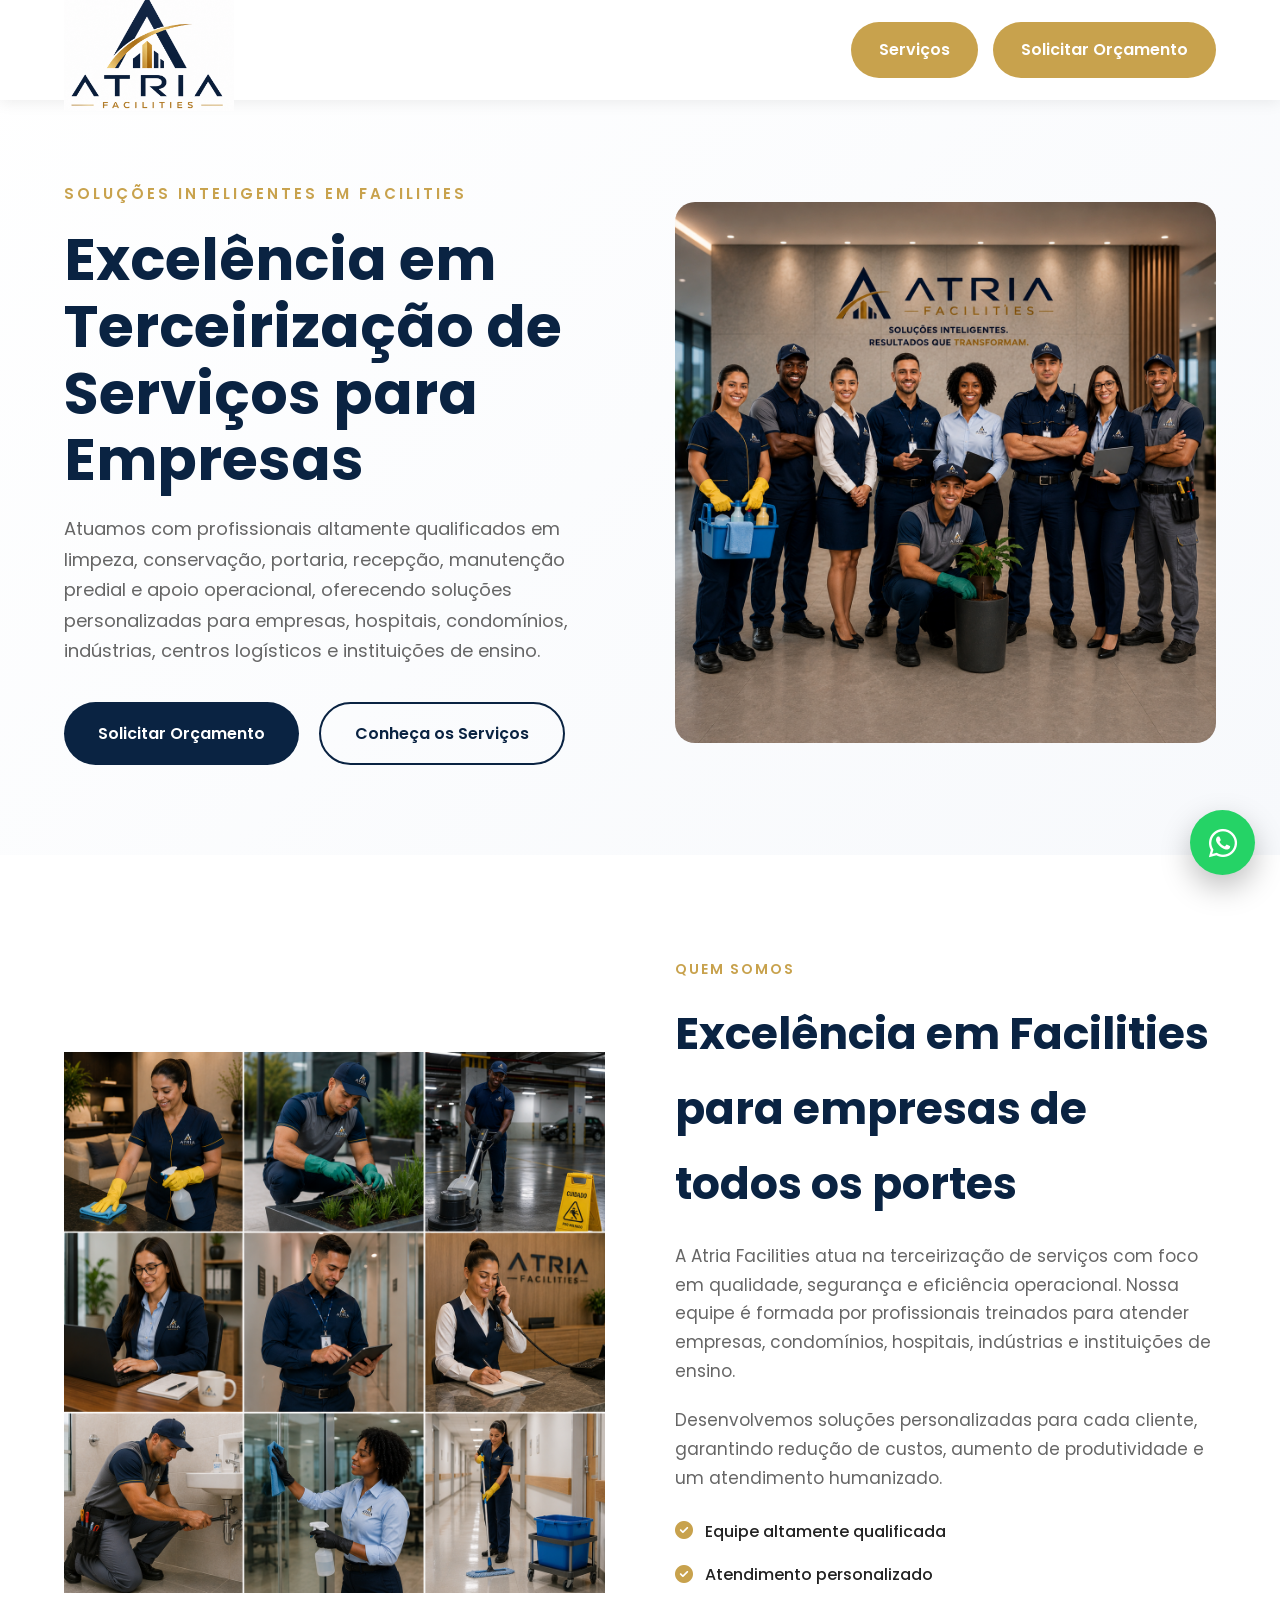
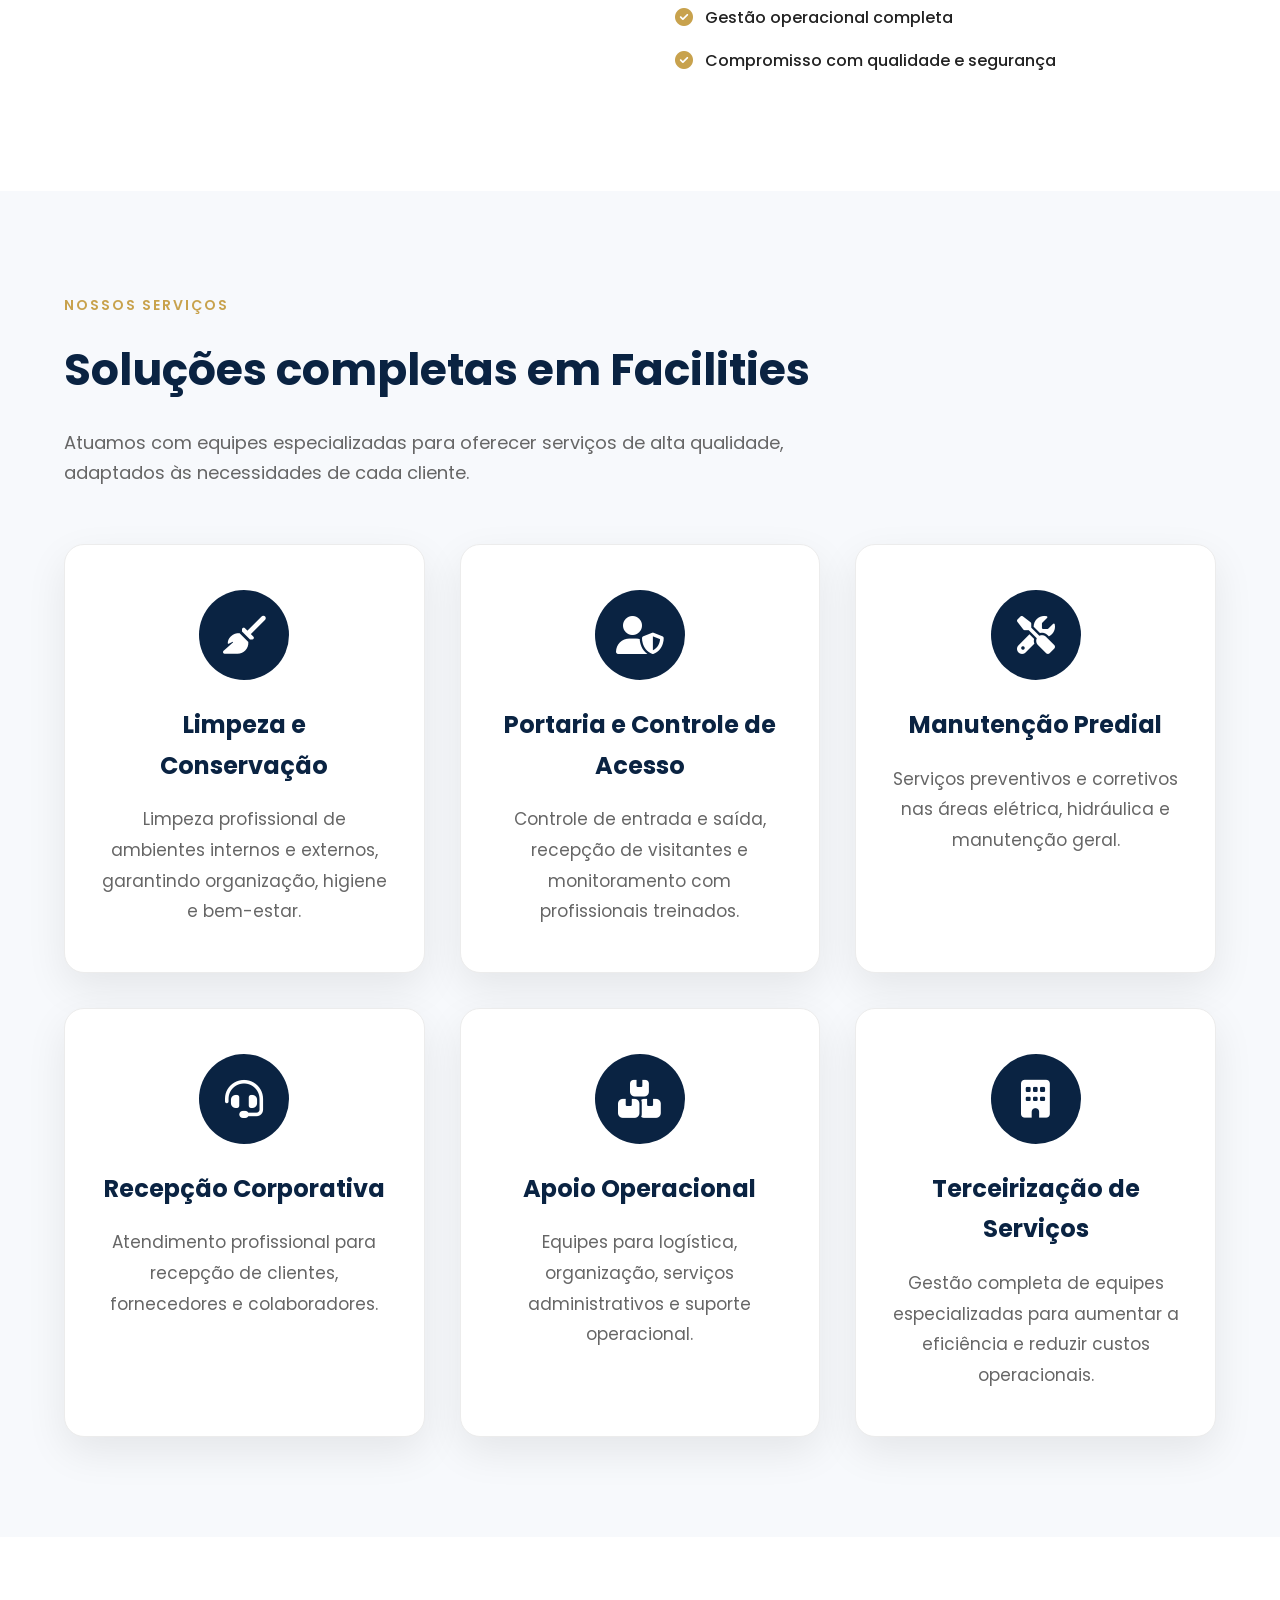
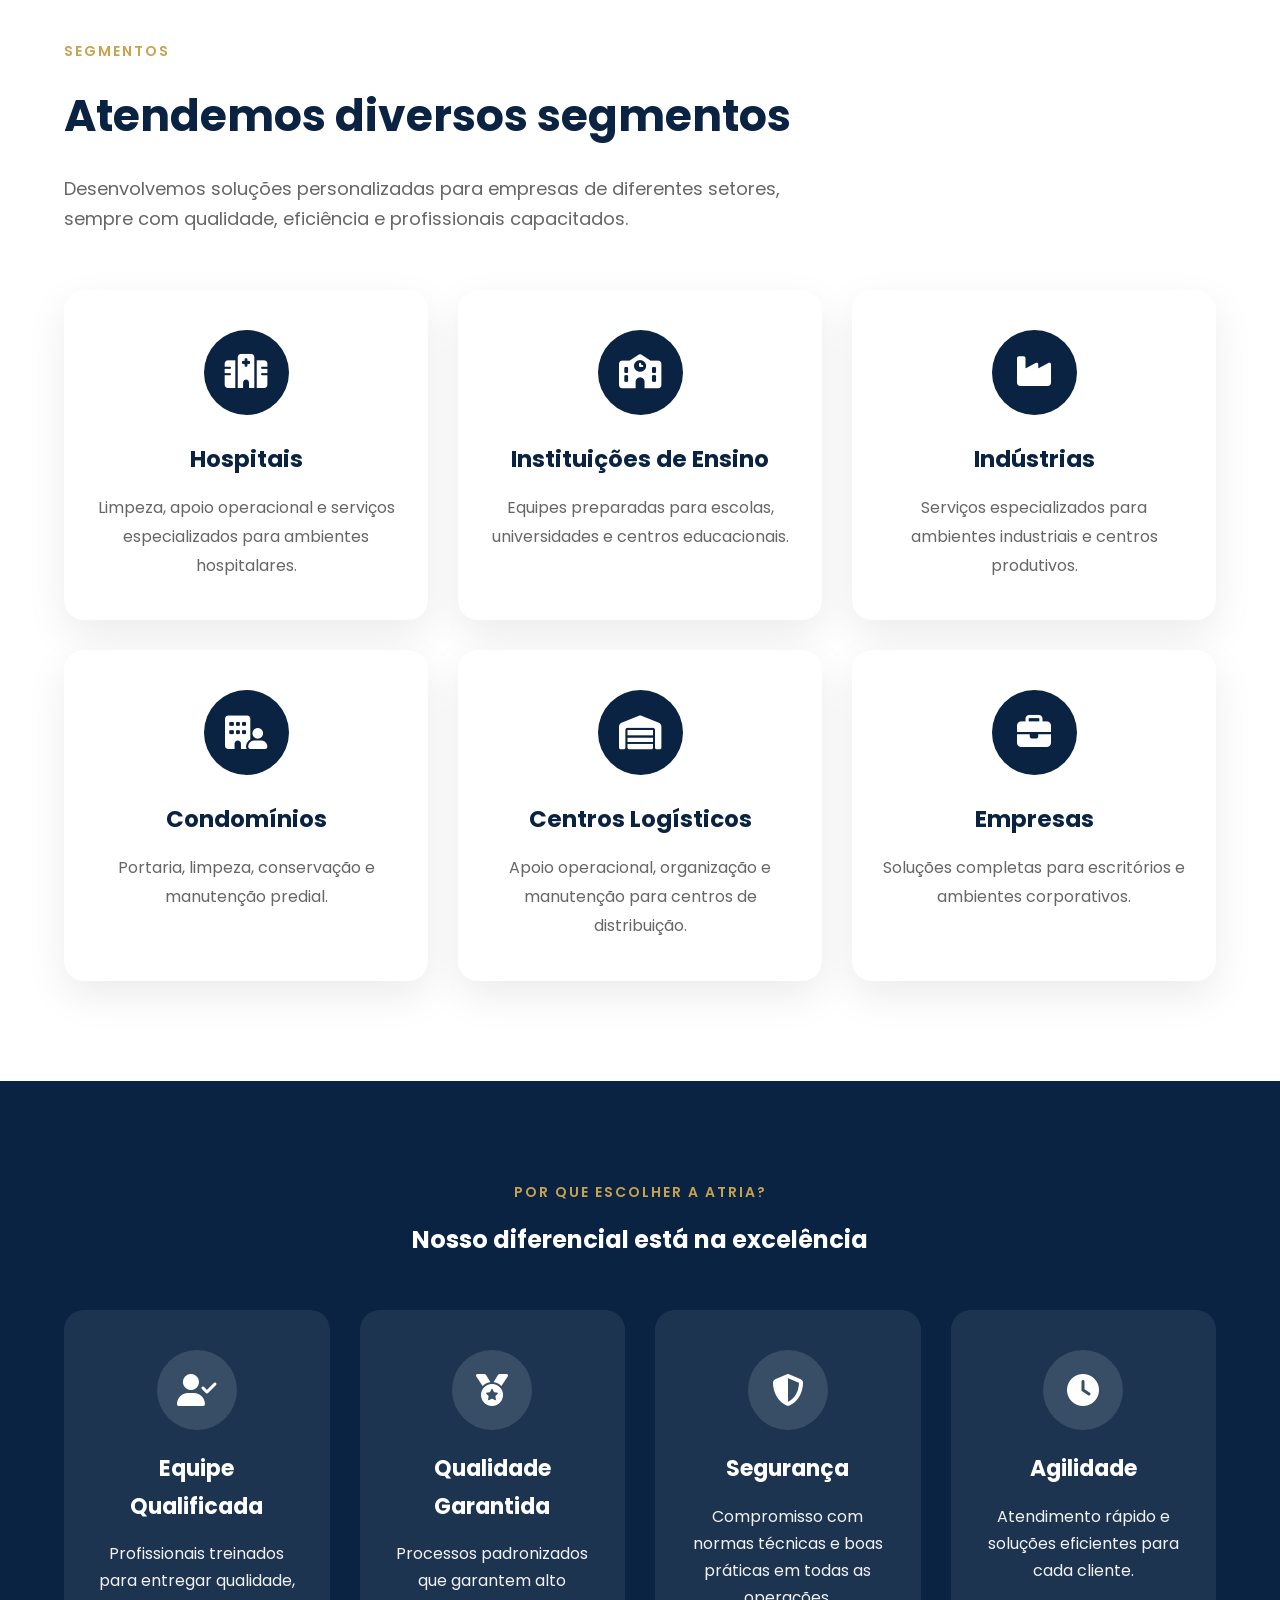
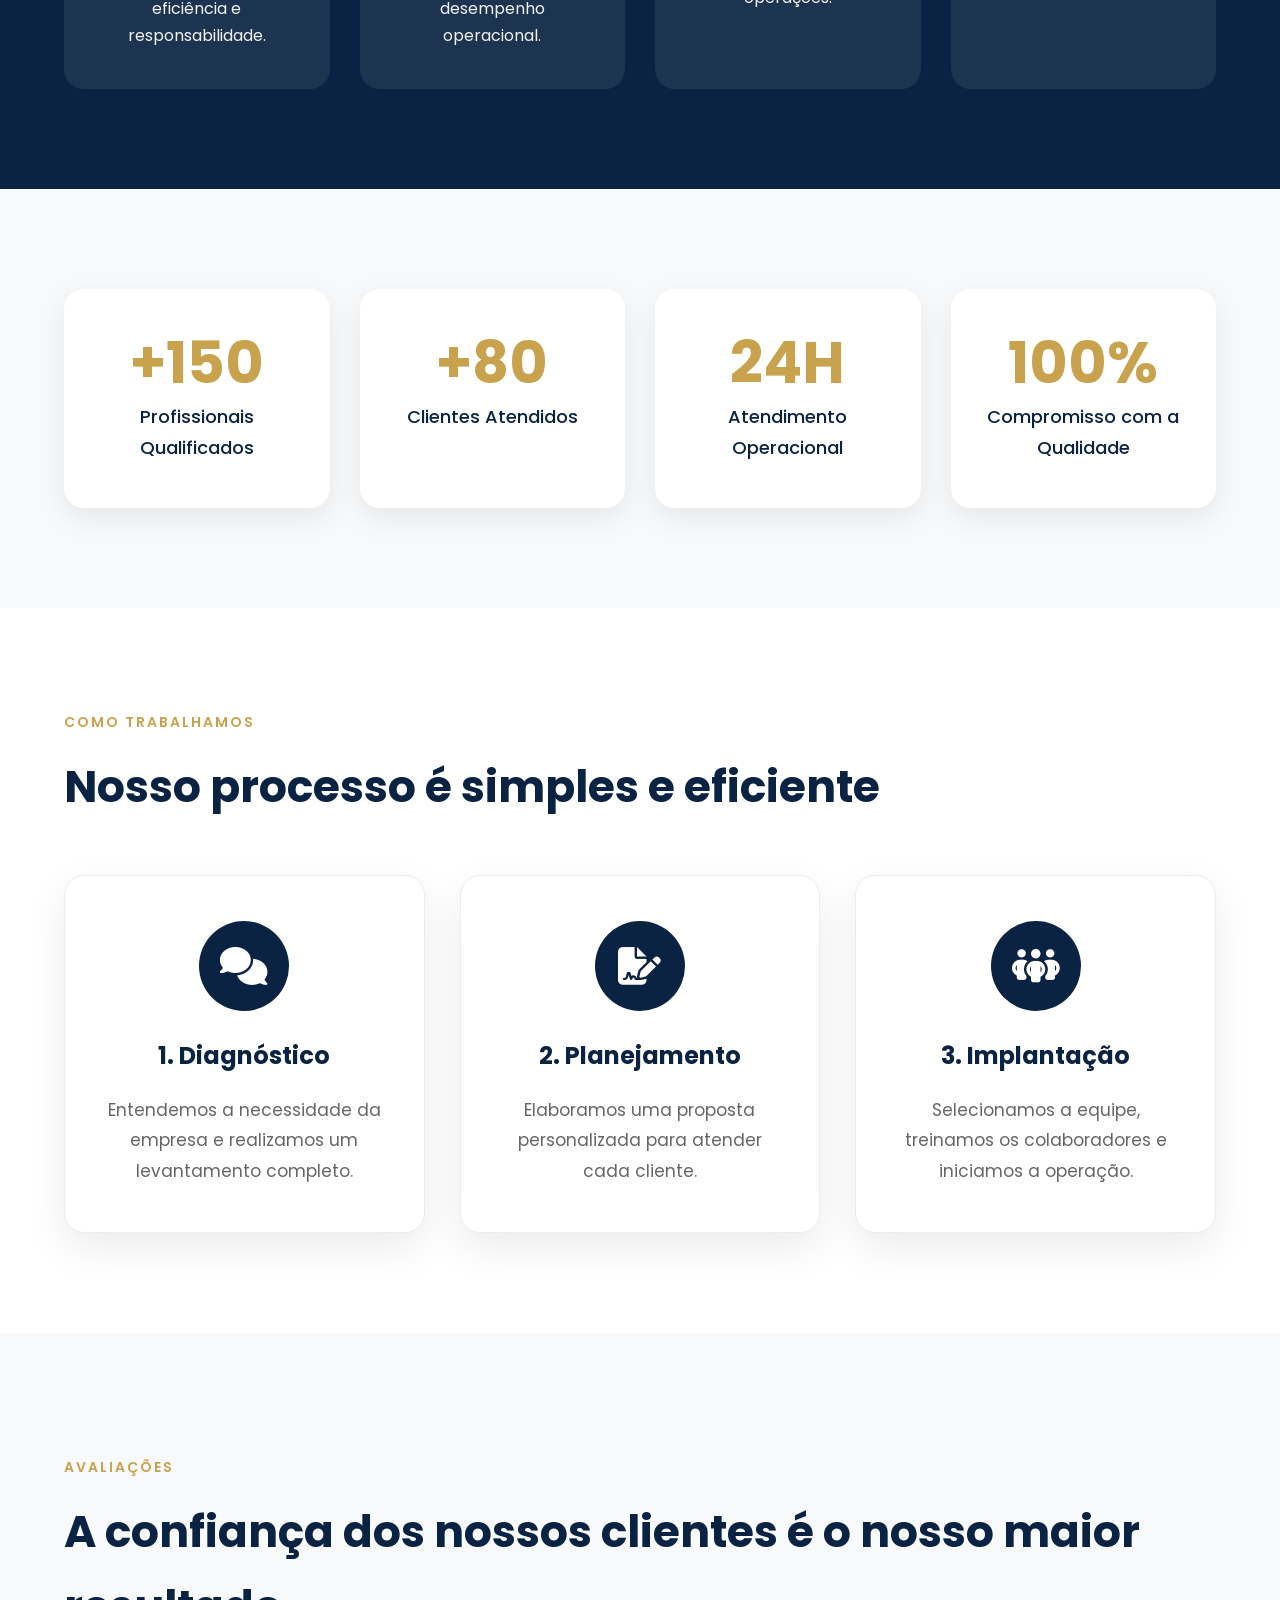
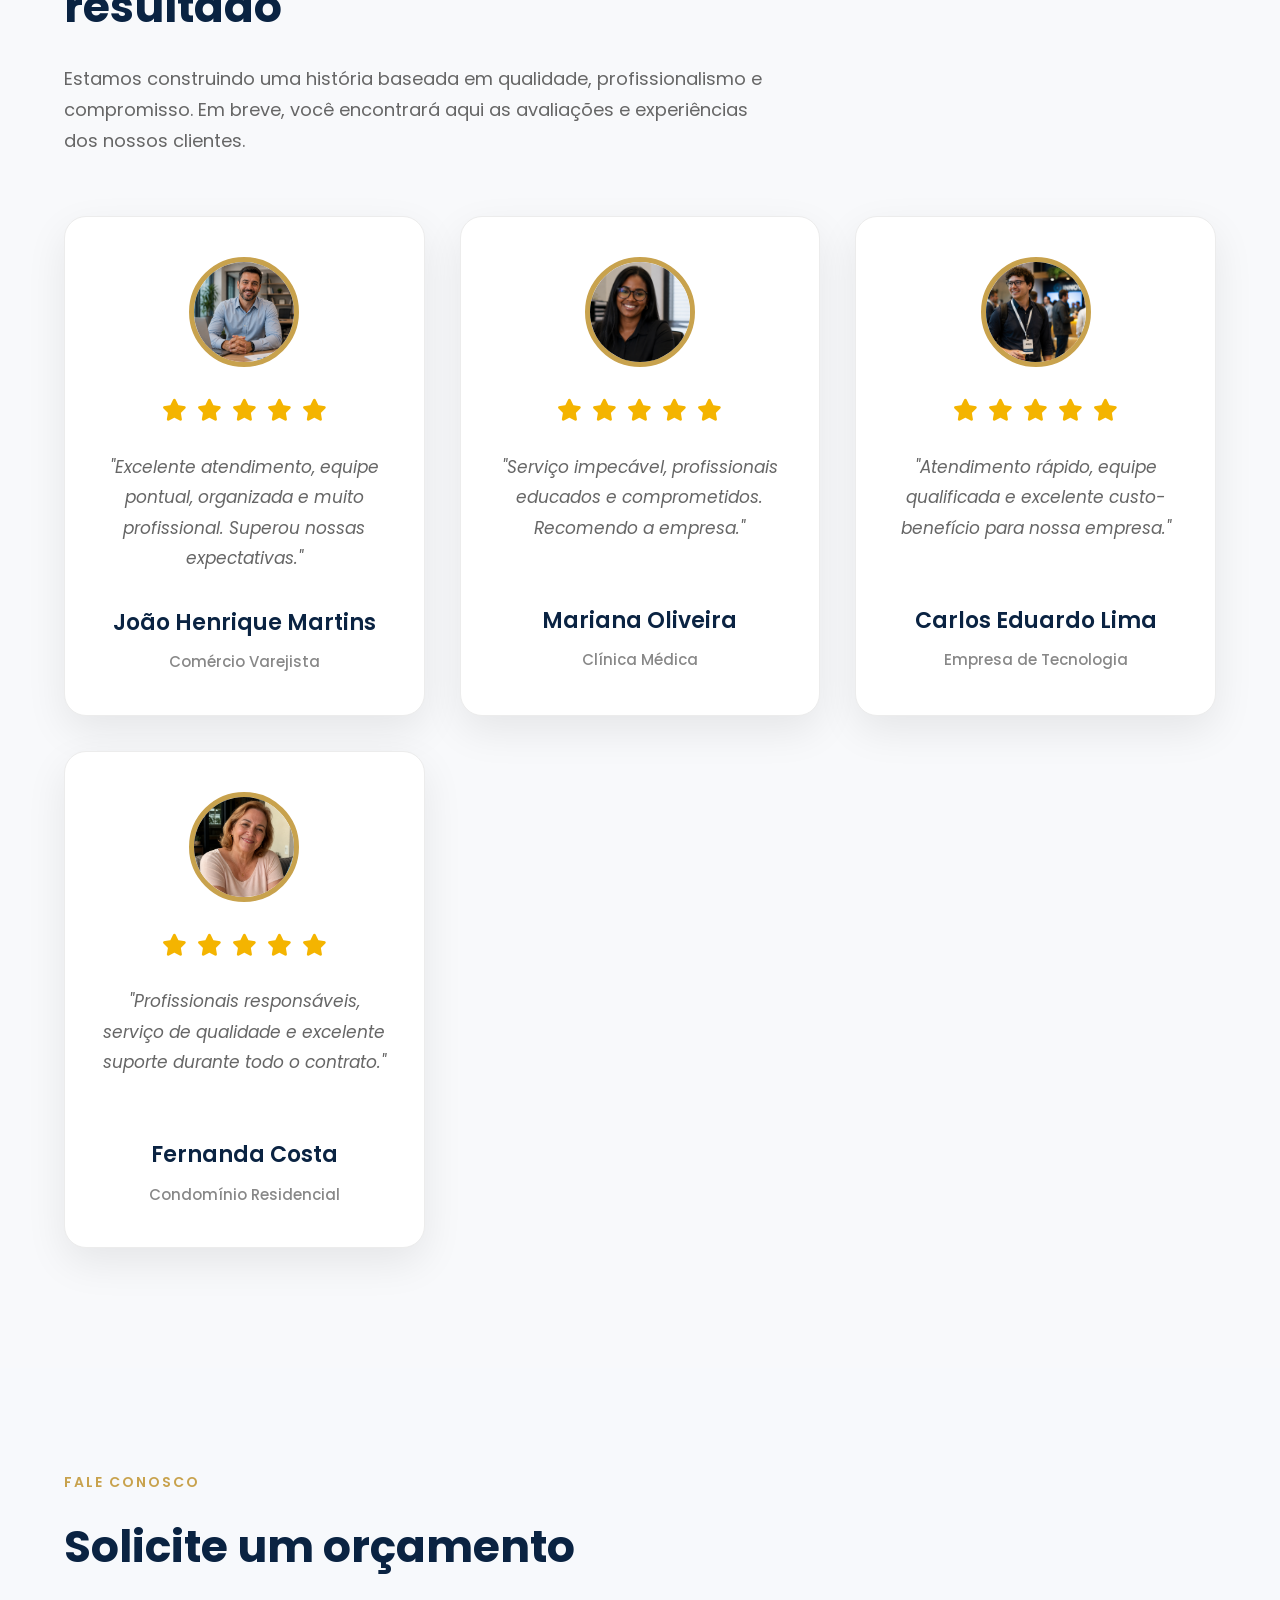
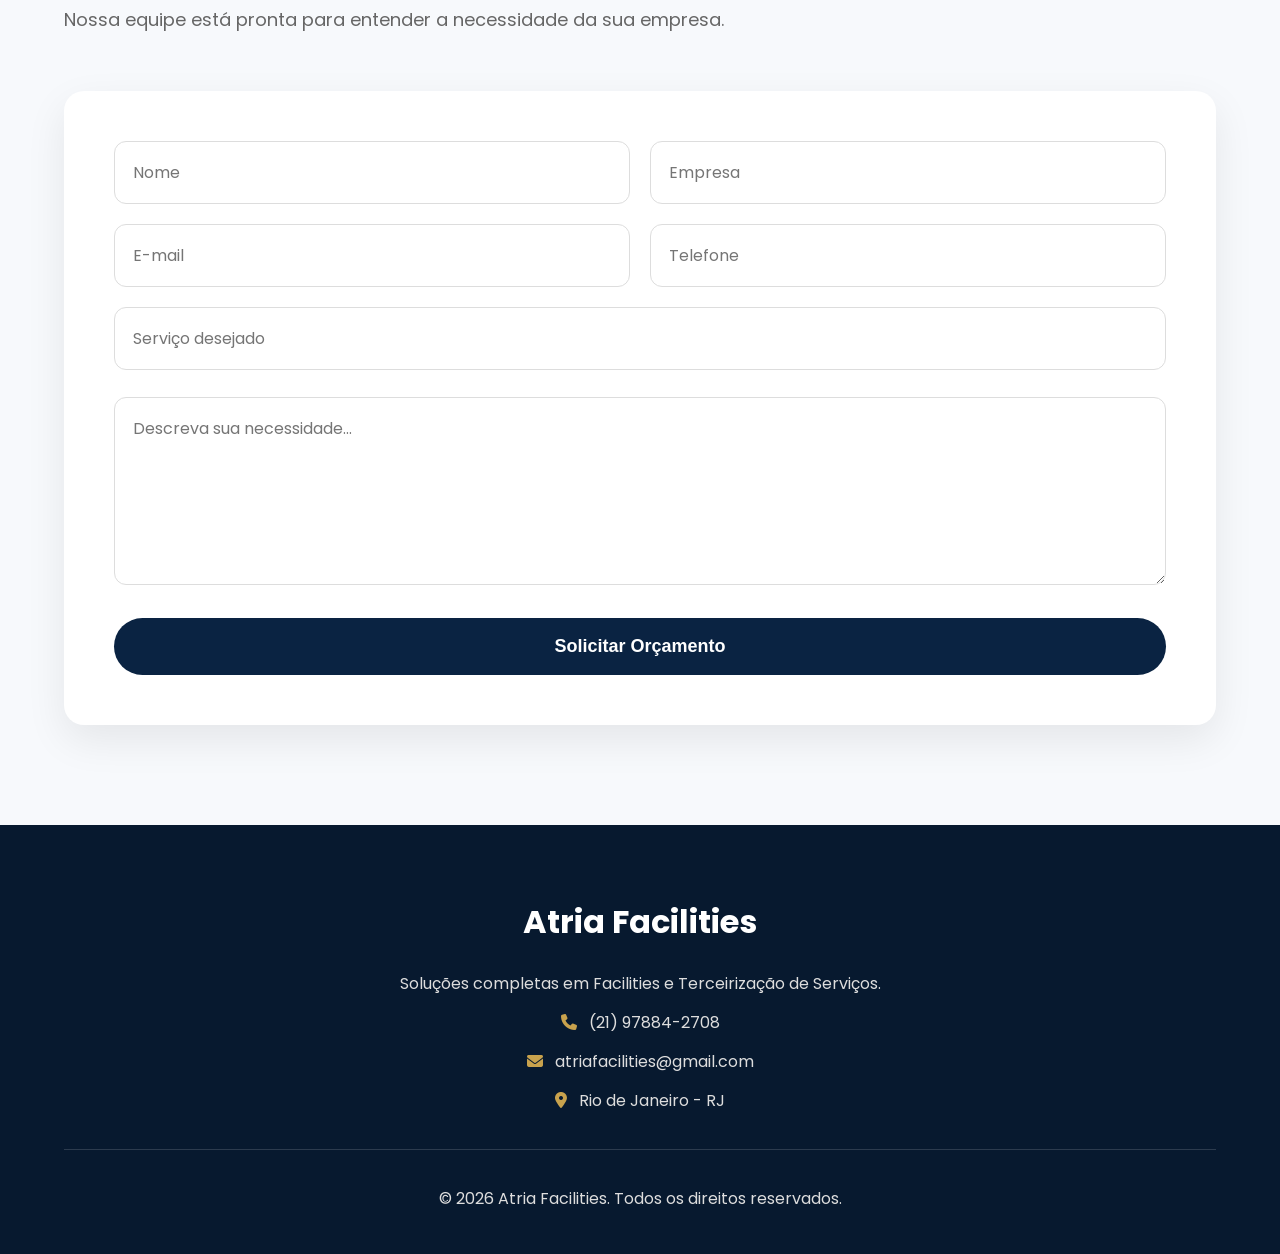
<file: index.html>
<!DOCTYPE html>
<html lang="pt-BR">

<head>

    <meta charset="UTF-8">
    <meta name="viewport" content="width=device-width, initial-scale=1.0">

    <title>Atria Facilities | Soluções Inteligentes em Facilities</title>

    <meta name="description"
        content="Atria Facilities oferece soluções completas em terceirização de serviços, limpeza, conservação, portaria, recepção e manutenção predial.">

    <meta name="keywords"
        content="Facilities, Terceirização, Limpeza, Portaria, Recepção, Conservação, Manutenção">

    <meta name="author" content="Atria Facilities">

    <!-- Google Fonts -->

    <link rel="preconnect" href="https://fonts.googleapis.com">

    <link rel="preconnect" href="https://fonts.gstatic.com" crossorigin>

    <link href="https://fonts.googleapis.com/css2?family=Poppins:wght@300;400;500;600;700;800&display=swap"
        rel="stylesheet">

    <!-- Font Awesome -->

    <link rel="stylesheet"
        href="https://cdnjs.cloudflare.com/ajax/libs/font-awesome/6.7.2/css/all.min.css">

    <!-- CSS -->

    <link rel="stylesheet" href="css/style.css">

</head>

<body>

<!-- ==========================================================
HEADER
========================================================== -->

<header class="header">

    <div class="container">

        <a href="#home" class="logo">
            <img src="img/logo.png" alt="Atria Facilities">
        </a>

        <div class="header-buttons">
            <a href="#servicos" class="btn-header">
                Serviços
            </a>

            <a href="#contato" class="btn-header">
                Solicitar Orçamento
            </a>
        </div>

    </div>

</header>

<!-- ==========================================================
HERO
========================================================== -->

<section class="hero" id="home">

    <div class="container hero-container">

        <!-- Texto -->

        <div class="hero-text">

            <span class="subtitulo">

                SOLUÇÕES INTELIGENTES EM FACILITIES

            </span>

            <h1>

                Excelência em Terceirização de Serviços para Empresas

            </h1>

            <p>

                Atuamos com profissionais altamente qualificados em limpeza,
                conservação, portaria, recepção, manutenção predial e apoio
                operacional, oferecendo soluções personalizadas para empresas,
                hospitais, condomínios, indústrias, centros logísticos e
                instituições de ensino.

            </p>

            <div class="hero-buttons">

                <a href="#contato" class="btn-primary">

                    Solicitar Orçamento

                </a>

                <a href="#servicos" class="btn-secondary">

                    Conheça os Serviços

                </a>

            </div>

        </div>

        <!-- Imagem -->

        <div class="hero-image">
    <img src="img/equipe atria facilities.jpg" alt="Equipe Atria Facilities">
</div>

    </div>

</section>
<!-- ==========================================================
QUEM SOMOS
=========================================================== -->

<section class="sobre" id="sobre">

    <div class="container sobre-container">

        <div class="about-image">
    <img src="img/equipe atria facilities servicos.jpg" alt="Equipe realizando serviços">
</div>

        <div class="sobre-conteudo">

            <span class="section-tag">
                QUEM SOMOS
            </span>

            <h2 class="titulo-secao">
                Excelência em Facilities para empresas de todos os portes
            </h2>

            <p>
                A Atria Facilities atua na terceirização de serviços com foco
                em qualidade, segurança e eficiência operacional. Nossa equipe
                é formada por profissionais treinados para atender empresas,
                condomínios, hospitais, indústrias e instituições de ensino.
            </p>

            <p>
                Desenvolvemos soluções personalizadas para cada cliente,
                garantindo redução de custos, aumento de produtividade e um
                atendimento humanizado.
            </p>

            <ul class="sobre-lista">

                <li>
                    <i class="fa-solid fa-circle-check"></i>
                    Equipe altamente qualificada
                </li>

                <li>
                    <i class="fa-solid fa-circle-check"></i>
                    Atendimento personalizado
                </li>

                <li>
                    <i class="fa-solid fa-circle-check"></i>
                    Gestão operacional completa
                </li>

                <li>
                    <i class="fa-solid fa-circle-check"></i>
                    Compromisso com qualidade e segurança
                </li>

            </ul>

        </div>

    </div>

</section>

<!-- ==========================================================
SERVIÇOS
=========================================================== -->

<section class="services" id="servicos">

    <div class="container">

        <span class="section-tag">
            NOSSOS SERVIÇOS
        </span>

        <h2 class="titulo-secao">
            Soluções completas em Facilities
        </h2>

        <p class="descricao-secao">

            Atuamos com equipes especializadas para oferecer serviços de alta
            qualidade, adaptados às necessidades de cada cliente.

        </p>

        <div class="services-grid">

            <div class="service-card">

                <i class="fa-solid fa-broom"></i>

                <h3>Limpeza e Conservação</h3>

                <p>
                    Limpeza profissional de ambientes internos e externos,
                    garantindo organização, higiene e bem-estar.
                </p>

            </div>

            <div class="service-card">

                <i class="fa-solid fa-user-shield"></i>

                <h3>Portaria e Controle de Acesso</h3>

                <p>
                    Controle de entrada e saída, recepção de visitantes e
                    monitoramento com profissionais treinados.
                </p>

            </div>

            <div class="service-card">

                <i class="fa-solid fa-screwdriver-wrench"></i>

                <h3>Manutenção Predial</h3>

                <p>
                    Serviços preventivos e corretivos nas áreas elétrica,
                    hidráulica e manutenção geral.
                </p>

            </div>

            <div class="service-card">

                <i class="fa-solid fa-headset"></i>

                <h3>Recepção Corporativa</h3>

                <p>
                    Atendimento profissional para recepção de clientes,
                    fornecedores e colaboradores.
                </p>

            </div>

            <div class="service-card">

                <i class="fa-solid fa-boxes-stacked"></i>

                <h3>Apoio Operacional</h3>

                <p>
                    Equipes para logística, organização, serviços
                    administrativos e suporte operacional.
                </p>

            </div>

            <div class="service-card">

                <i class="fa-solid fa-building"></i>

                <h3>Terceirização de Serviços</h3>

                <p>
                    Gestão completa de equipes especializadas para aumentar
                    a eficiência e reduzir custos operacionais.
                </p>

            </div>

        </div>

    </div>

</section>
<!-- ==========================================================
SEGMENTOS
=========================================================== -->

<section class="segmentos" id="segmentos">

    <div class="container">

        <span class="section-tag">
            SEGMENTOS
        </span>

        <h2 class="titulo-secao">
            Atendemos diversos segmentos
        </h2>

        <p class="descricao-secao">
            Desenvolvemos soluções personalizadas para empresas de diferentes
            setores, sempre com qualidade, eficiência e profissionais
            capacitados.
        </p>

        <div class="segmentos-grid">

            <div class="segmento-card">
                <i class="fa-solid fa-hospital"></i>
                <h3>Hospitais</h3>
                <p>Limpeza, apoio operacional e serviços especializados para ambientes hospitalares.</p>
            </div>

            <div class="segmento-card">
                <i class="fa-solid fa-school"></i>
                <h3>Instituições de Ensino</h3>
                <p>Equipes preparadas para escolas, universidades e centros educacionais.</p>
            </div>

            <div class="segmento-card">
                <i class="fa-solid fa-industry"></i>
                <h3>Indústrias</h3>
                <p>Serviços especializados para ambientes industriais e centros produtivos.</p>
            </div>

            <div class="segmento-card">
                <i class="fa-solid fa-building-user"></i>
                <h3>Condomínios</h3>
                <p>Portaria, limpeza, conservação e manutenção predial.</p>
            </div>

            <div class="segmento-card">
                <i class="fa-solid fa-warehouse"></i>
                <h3>Centros Logísticos</h3>
                <p>Apoio operacional, organização e manutenção para centros de distribuição.</p>
            </div>

            <div class="segmento-card">
                <i class="fa-solid fa-briefcase"></i>
                <h3>Empresas</h3>
                <p>Soluções completas para escritórios e ambientes corporativos.</p>
            </div>

        </div>

    </div>

</section>

<!-- ==========================================================
DIFERENCIAIS
=========================================================== -->

<section class="diferenciais">

    <div class="container">

        <span class="section-tag">
            POR QUE ESCOLHER A ATRIA?
        </span>

        <h2>
            Nosso diferencial está na excelência
        </h2>

        <div class="diferenciais-grid">

            <div class="item">

                <i class="fa-solid fa-user-check"></i>

                <h4>Equipe Qualificada</h4>

                <p>
                    Profissionais treinados para entregar qualidade,
                    eficiência e responsabilidade.
                </p>

            </div>

            <div class="item">

                <i class="fa-solid fa-medal"></i>

                <h4>Qualidade Garantida</h4>

                <p>
                    Processos padronizados que garantem alto desempenho
                    operacional.
                </p>

            </div>

            <div class="item">

                <i class="fa-solid fa-shield-halved"></i>

                <h4>Segurança</h4>

                <p>
                    Compromisso com normas técnicas e boas práticas em todas
                    as operações.
                </p>

            </div>

            <div class="item">

                <i class="fa-solid fa-clock"></i>

                <h4>Agilidade</h4>

                <p>
                    Atendimento rápido e soluções eficientes para cada cliente.
                </p>

            </div>

        </div>

    </div>

</section>
<!-- ==========================================================
NÚMEROS
=========================================================== -->

<section class="numeros">

    <div class="container">

        <div class="numero">

            <h2>+150</h2>

            <p>Profissionais Qualificados</p>

        </div>

        <div class="numero">

            <h2>+80</h2>

            <p>Clientes Atendidos</p>

        </div>

        <div class="numero">

            <h2>24H</h2>

            <p>Atendimento Operacional</p>

        </div>

        <div class="numero">

            <h2>100%</h2>

            <p>Compromisso com a Qualidade</p>

        </div>

    </div>

</section>

<!-- ==========================================================
PROCESSO
=========================================================== -->

<section class="processo">

    <div class="container">

        <span class="section-tag">
            COMO TRABALHAMOS
        </span>

        <h2 class="titulo-secao">
            Nosso processo é simples e eficiente
        </h2>

        <div class="services-grid">

            <div class="service-card">

                <i class="fa-solid fa-comments"></i>

                <h3>1. Diagnóstico</h3>

                <p>
                    Entendemos a necessidade da empresa e realizamos um
                    levantamento completo.
                </p>

            </div>

            <div class="service-card">

                <i class="fa-solid fa-file-signature"></i>

                <h3>2. Planejamento</h3>

                <p>
                    Elaboramos uma proposta personalizada para atender cada
                    cliente.
                </p>

            </div>

            <div class="service-card">

                <i class="fa-solid fa-people-group"></i>

                <h3>3. Implantação</h3>

                <p>
                    Selecionamos a equipe, treinamos os colaboradores e
                    iniciamos a operação.
                </p>

            </div>

        </div>

    </div>

</section>
<!-- ================= AVALIAÇÕES ================= -->

<section class="depoimentos" id="avaliacoes">

    <div class="container">

        <span class="section-tag">
            AVALIAÇÕES
        </span>

        <h2 class="titulo-secao">
            A confiança dos nossos clientes é o nosso maior resultado
        </h2>

        <p class="descricao-secao">
            Estamos construindo uma história baseada em qualidade, profissionalismo e compromisso.
            Em breve, você encontrará aqui as avaliações e experiências dos nossos clientes.
        </p>

  <div class="depoimentos-grid">

    <!-- Cliente 1 -->

    <div class="depoimento-card">

        <img src="img/cliente1.jpg" alt="Cliente">

        <div class="estrelas">
            <i class="fa-solid fa-star"></i>
            <i class="fa-solid fa-star"></i>
            <i class="fa-solid fa-star"></i>
            <i class="fa-solid fa-star"></i>
            <i class="fa-solid fa-star"></i>
        </div>

        <p>
            "Excelente atendimento, equipe pontual, organizada e muito profissional. Superou nossas expectativas."
        </p>

        <h4>João Henrique Martins</h4>

        <span>Comércio Varejista</span>

    </div>

    <!-- Cliente 2 -->

    <div class="depoimento-card">

        <img src="img/cliente2.jpg" alt="Cliente">

        <div class="estrelas">
            <i class="fa-solid fa-star"></i>
            <i class="fa-solid fa-star"></i>
            <i class="fa-solid fa-star"></i>
            <i class="fa-solid fa-star"></i>
            <i class="fa-solid fa-star"></i>
        </div>

        <p>
            "Serviço impecável, profissionais educados e comprometidos. Recomendo a empresa."
        </p>

        <h4>Mariana Oliveira</h4>

        <span>Clínica Médica</span>

    </div>

    <!-- Cliente 3 -->

    <div class="depoimento-card">

        <img src="img/cliente3.jpg" alt="Cliente">

        <div class="estrelas">
            <i class="fa-solid fa-star"></i>
            <i class="fa-solid fa-star"></i>
            <i class="fa-solid fa-star"></i>
            <i class="fa-solid fa-star"></i>
            <i class="fa-solid fa-star"></i>
        </div>

        <p>
            "Atendimento rápido, equipe qualificada e excelente custo-benefício para nossa empresa."
        </p>

        <h4>Carlos Eduardo Lima</h4>

        <span>Empresa de Tecnologia</span>

    </div>

    <!-- Cliente 4 -->

    <div class="depoimento-card">

        <img src="img/cliente4.jpg" alt="Cliente">

        <div class="estrelas">
            <i class="fa-solid fa-star"></i>
            <i class="fa-solid fa-star"></i>
            <i class="fa-solid fa-star"></i>
            <i class="fa-solid fa-star"></i>
            <i class="fa-solid fa-star"></i>
        </div>

        <p>
            "Profissionais responsáveis, serviço de qualidade e excelente suporte durante todo o contrato."
        </p>

        <h4>Fernanda Costa</h4>

        <span>Condomínio Residencial</span>

    </div>

</div>

</section>

<!-- ==========================================================
CONTATO
=========================================================== -->

<section class="contato" id="contato">

    <div class="container">

        <span class="section-tag">
            FALE CONOSCO
        </span>

        <h2 class="titulo-secao">
            Solicite um orçamento
        </h2>

        <p class="descricao-secao">
            Nossa equipe está pronta para entender a necessidade da sua empresa.
        </p>

       <form action="https://formsubmit.co/atriafacilities@gmail.com" method="POST">

    <!-- Configurações -->

    <input type="hidden" name="_subject" value="📩 Novo Orçamento - Atria Facilities">

    <input type="hidden" name="_captcha" value="false">

    <input type="hidden" name="_template" value="table">

<input type="hidden" name="_next" value="https://thamirysester.github.io/atria-facilities/obrigado.html">
    <!-- Campos -->

    <div class="linha">

        <input
            type="text"
            name="Nome"
            placeholder="Nome"
            required
        >

        <input
            type="text"
            name="Empresa"
            placeholder="Empresa"
        >

    </div>

    <div class="linha">

        <input
            type="email"
            name="Email"
            placeholder="E-mail"
            required
        >

        <input
            type="tel"
            name="Telefone"
            placeholder="Telefone"
            required
        >

    </div>

    <input
        type="text"
        name="Serviço"
        placeholder="Serviço desejado"
    >

    <br><br>

    <textarea
        name="Mensagem"
        rows="6"
        placeholder="Descreva sua necessidade..."
        required
    ></textarea>

    <button type="submit">

        Solicitar Orçamento

    </button>

</form>
    </div>

</section>

<!-- ==========================================================
FOOTER
=========================================================== -->

<footer class="footer">

    <div class="container">

        <h3>Atria Facilities</h3>

        <p>
            Soluções completas em Facilities e Terceirização de Serviços.
        </p>

        <p>
            <i class="fa-solid fa-phone"></i>
            (21) 97884-2708
        </p>

        <p>
            <i class="fa-solid fa-envelope"></i>
    atriafacilities@gmail.com
        </p>

        <p>
            <i class="fa-solid fa-location-dot"></i>
            Rio de Janeiro - RJ
        </p>

        <hr>

        <p>
            © 2026 Atria Facilities. Todos os direitos reservados.
        </p>

    </div>

</footer>

<!-- ==========================================================
BOTÃO WHATSAPP
=========================================================== -->

<a href="https://wa.me/5521978842708"
   class="whatsapp"
   target="_blank">

    <i class="fa-brands fa-whatsapp"></i>

</a>

<!-- BOTÃO VOLTAR AO TOPO -->

<a href="#home" class="topo">

    <i class="fa-solid fa-arrow-up"></i>

</a>

<!-- ==========================================================
JAVASCRIPT
=========================================================== -->

<script src="js/script.js"></script>

</body>
</html>
</file>
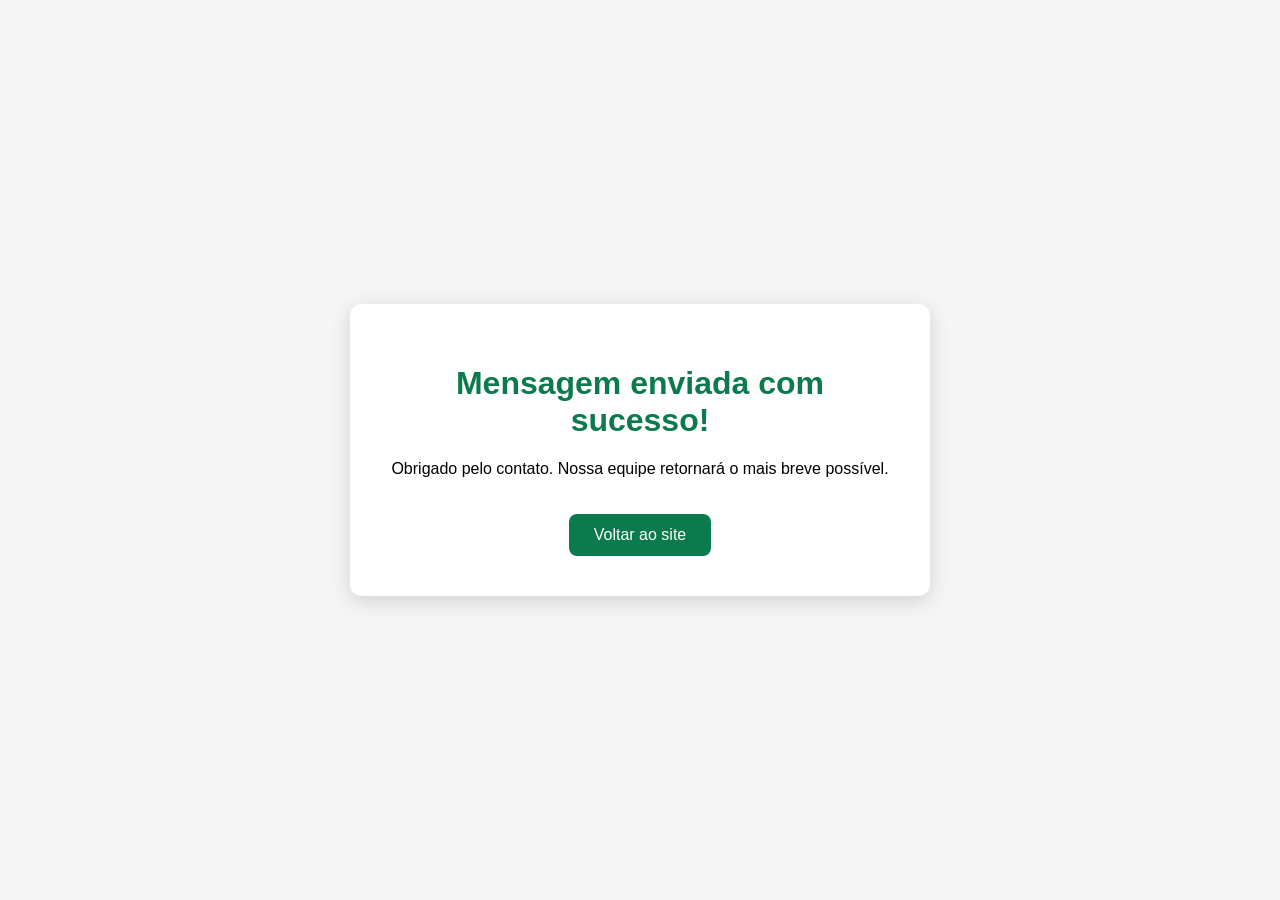
<file: obrigado.html>
<!DOCTYPE html>
<html lang="pt-BR">
<head>
    <meta charset="UTF-8">
    <meta name="viewport" content="width=device-width, initial-scale=1.0">
    <title>Obrigado!</title>

    <style>
        body{
            margin:0;
            display:flex;
            justify-content:center;
            align-items:center;
            height:100vh;
            background:#f5f5f5;
            font-family:Arial, sans-serif;
            text-align:center;
        }

        .box{
            background:#fff;
            padding:40px;
            border-radius:12px;
            box-shadow:0 5px 20px rgba(0,0,0,.15);
            max-width:500px;
        }

        h1{
            color:#0b7a4d;
        }

        a{
            display:inline-block;
            margin-top:20px;
            padding:12px 25px;
            background:#0b7a4d;
            color:#fff;
            text-decoration:none;
            border-radius:8px;
        }
    </style>
</head>
<body>

<div class="box">
    <h1>Mensagem enviada com sucesso!</h1>

    <p>
        Obrigado pelo contato. Nossa equipe retornará o mais breve possível.
    </p>

    <a href="index.html">Voltar ao site</a>
</div>

</body>
</html>
</file>
<file: css/style.css>
/* ==========================================================
   ATRIA FACILITIES
   STYLE.CSS
   PARTE 1
   Reset + Variáveis + Header + Hero
========================================================== */

/* GOOGLE FONTS */
@import url('https://fonts.googleapis.com/css2?family=Poppins:wght@300;400;500;600;700;800&display=swap');

/* ==========================
   VARIÁVEIS
========================== */

:root{

    --primary:#0A2342;
    --secondary:#C8A24D;

    --white:#ffffff;
    --light:#F7F9FC;
    --gray:#666;
    --dark:#222;

    --radius:18px;

    --shadow:0 15px 40px rgba(0,0,0,.08);

    --transition:.35s ease;

}

/* ==========================
RESET
========================== */

*{

    margin:0;
    padding:0;
    box-sizing:border-box;

}

html{

    scroll-behavior:smooth;

}

body{

    font-family:'Poppins',sans-serif;

    background:#fff;

    color:var(--dark);

    line-height:1.7;

    overflow-x:hidden;

}

img{

    display:block;

    max-width:100%;

}

a{

    text-decoration:none;

}

ul{

    list-style:none;

}

.container{

    width:min(90%,1200px);

    margin:auto;

}

section{

    padding:100px 0;

}

/* ==========================
TÍTULOS
========================== */

.section-tag{

    color:var(--secondary);

    text-transform:uppercase;

    letter-spacing:2px;

    font-size:14px;

    font-weight:600;

}

.titulo-secao{

    font-size:44px;

    color:var(--primary);

    margin:15px 0 20px;

    font-weight:700;

}

.descricao-secao{

    max-width:720px;

    color:var(--gray);

    font-size:18px;

    margin-bottom:55px;

}

/* ==========================
BOTÕES
========================== */

.btn-primary{

    display:inline-flex;

    justify-content:center;

    align-items:center;

    padding:16px 34px;

    border-radius:50px;

    background:var(--primary);

    color:#fff;

    font-weight:600;

    transition:var(--transition);

}

.btn-primary:hover{

    background:var(--secondary);

    transform:translateY(-3px);

}

.btn-secondary{

    display:inline-flex;

    justify-content:center;

    align-items:center;

    padding:16px 34px;

    border-radius:50px;

    border:2px solid var(--primary);

    color:var(--primary);

    font-weight:600;

    transition:var(--transition);

}

.btn-secondary:hover{

    background:var(--primary);

    color:#fff;

}

.btn-header{

    padding:14px 28px;

    border-radius:50px;

    background:var(--secondary);

    color:#fff;

    font-weight:600;

    transition:var(--transition);

}

.btn-header:hover{

    background:var(--primary);

}

/* ==========================
HEADER
========================== */

.header{

    position:fixed;

    top:0;

    left:0;

    width:100%;

    height:100px;

    background:#fff;

    z-index:999;

    box-shadow:0 2px 15px rgba(0,0,0,.08);

    transition:.3s;

}

.header .container{

    height:100%;

    display:flex;

    justify-content:space-between;

    align-items:center;

}
.logo img{
    width: 170px;
}

@media (max-width: 768px){
    .logo img{
        width: 135px;
    }
}

.menu{

    display:flex;

    align-items:center;

    gap:35px;

}

.menu a{

    color:var(--primary);

    font-weight:500;

    position:relative;

}

.menu a::after{

    content:"";

    position:absolute;

    left:0;

    bottom:-8px;

    width:0;

    height:2px;

    background:var(--secondary);

    transition:.3s;

}

.menu a:hover{

    color:var(--secondary);

}

.menu a:hover::after{

    width:100%;

}


/* ==========================
HERO
========================== */

.hero{

    padding:180px 0 90px;

    background:linear-gradient(
        135deg,
        #ffffff,
        #f7f9fc
    );

}

.hero-container{

    display:grid;

    grid-template-columns:1fr 1fr;

    align-items:center;

    gap:70px;

}

.hero-text h1{

    font-size:58px;

    line-height:1.15;

    color:var(--primary);

    margin:20px 0;

}

.hero-text p{

    font-size:18px;

    color:var(--gray);

    max-width:560px;

    margin-bottom:35px;

}

.subtitulo{

    color:var(--secondary);

    font-size:15px;

    letter-spacing:3px;

    font-weight:600;

}

.hero-buttons{

    display:flex;

    gap:20px;

    flex-wrap:wrap;

}

.hero-image{

    display:flex;

    justify-content:center;

    align-items:center;

}

.hero-image img{

    width:100%;

    max-width:560px;

    height:auto;

    object-fit:contain;

    border-radius:20px;

}

/* ==========================
RESPONSIVO HERO
========================== */

@media(max-width:992px){

.hero-container{

    grid-template-columns:1fr;

    text-align:center;

}

.hero-text p{

    margin:0 auto 35px;

}

.hero-buttons{

    justify-content:center;

}

}

@media(max-width:768px){

.hero{

    padding-top:150px;

}

.hero h1{

    font-size:42px;

}

}

@media(max-width:576px){

.hero h1{

    font-size:34px;

}

.hero-buttons{

    flex-direction:column;

}

.btn-primary,
.btn-secondary{

    width:100%;

}

}
/* ==========================================================
   ATRIA FACILITIES
   STYLE.CSS
   PARTE 2
   Sobre + Serviços + Segmentos + Diferenciais + Números
========================================================== */

/* ==========================
QUEM SOMOS
========================== */

.sobre{

    background:#fff;

}

.sobre .container{

    display:grid;

    grid-template-columns:1fr 1fr;

    align-items:center;

    gap:70px;

}

.sobre-imagem img{

    width:100%;

    border-radius:20px;

    box-shadow:var(--shadow);

}

.sobre-conteudo p{

    color:var(--gray);

    margin-bottom:20px;

    font-size:17px;

}

.sobre-lista{

    margin-top:25px;

}

.sobre-lista li{

    display:flex;

    align-items:center;

    gap:12px;

    margin-bottom:16px;

    font-weight:500;

}

.sobre-lista i{

    color:var(--secondary);

    font-size:18px;

}

/* ==========================
SERVIÇOS
========================== */

.services{

    background:var(--light);

}

.services-grid{

    display:grid;

    grid-template-columns:repeat(auto-fit,minmax(320px,1fr));

    gap:35px;

}

.service-card{

    background:#fff;

    border-radius:20px;

    padding:45px 35px;

    text-align:center;

    box-shadow:var(--shadow);

    transition:var(--transition);

    border:1px solid #ececec;

}

.service-card:hover{

    transform:translateY(-10px);

    border-color:var(--secondary);

    box-shadow:0 20px 45px rgba(0,0,0,.12);

}

.service-card i{

    width:90px;

    height:90px;

    margin:0 auto 25px;

    border-radius:50%;

    display:flex;

    justify-content:center;

    align-items:center;

    background:var(--primary);

    color:#fff;

    font-size:38px;

    transition:var(--transition);

}

.service-card:hover i{

    background:var(--secondary);

    transform:rotate(8deg);

}

.service-card h3{

    color:var(--primary);

    margin-bottom:18px;

    font-size:24px;

}

.service-card p{

    color:var(--gray);

    font-size:17px;

    line-height:1.8;

}

/* ==========================
SEGMENTOS
========================== */

.segmentos{

    background:#fff;

}

.segmentos-grid{

    display:grid;

    grid-template-columns:repeat(auto-fit,minmax(270px,1fr));

    gap:30px;

}

.segmento-card{

    background:#fff;

    border-radius:20px;

    padding:40px 30px;

    text-align:center;

    box-shadow:var(--shadow);

    transition:var(--transition);

}

.segmento-card:hover{

    transform:translateY(-10px);

}

.segmento-card i{

    width:85px;

    height:85px;

    margin:0 auto 25px;

    border-radius:50%;

    display:flex;

    justify-content:center;

    align-items:center;

    background:var(--primary);

    color:#fff;

    font-size:34px;

    transition:var(--transition);

}

.segmento-card:hover i{

    background:var(--secondary);

}

.segmento-card h3{

    color:var(--primary);

    margin-bottom:15px;

    font-size:23px;

}

.segmento-card p{

    color:var(--gray);

    line-height:1.8;

}

/* ==========================
DIFERENCIAIS
========================== */

.diferenciais{

    background:var(--primary);

    color:#fff;

}

.diferenciais .section-tag{

    display:block;

    text-align:center;

}

.diferenciais h2{

    color:#fff;

    text-align:center;

    margin:15px 0 50px;

}

.diferenciais-grid{

    display:grid;

    grid-template-columns:repeat(auto-fit,minmax(250px,1fr));

    gap:30px;

}

.item{

    background:rgba(255,255,255,.08);

    border-radius:20px;

    padding:40px 30px;

    text-align:center;

    transition:var(--transition);

}

.item:hover{

    background:var(--secondary);

    transform:translateY(-10px);

}

.item i{

    width:80px;

    height:80px;

    margin:0 auto 20px;

    display:flex;

    justify-content:center;

    align-items:center;

    border-radius:50%;

    background:rgba(255,255,255,.12);

    color:#fff;

    font-size:32px;

}

.item h4{

    font-size:22px;

    margin-bottom:15px;

}

.item p{

    color:#f2f2f2;

    font-size:16px;

}

/*====================================
 NÚMEROS
====================================*/

.numeros{

    background:#f8f9fb;
    padding:100px 0;

}

.numeros .container{

    display:grid;
    grid-template-columns:repeat(4,1fr);
    gap:30px;

}

.numero{

    background:#ffffff;
    border-radius:20px;
    padding:45px 30px;
    text-align:center;
    box-shadow:0 10px 30px rgba(0,0,0,.08);
    transition:.3s;

}

.numero:hover{

    transform:translateY(-8px);

}

.numero h2{

    color:#C8A24D;
    font-size:58px;
    font-weight:700;
    margin-bottom:10px;
    line-height:1;

}

.numero p{

    color:#0A2342;
    font-size:18px;
    font-weight:500;

}

@media(max-width:900px){

    .numeros .container{

        grid-template-columns:repeat(2,1fr);

    }

}

@media(max-width:600px){

    .numeros .container{

        grid-template-columns:1fr;

    }

}

/* ==========================
RESPONSIVO
========================== */

@media(max-width:992px){

    .sobre .container{

        grid-template-columns:1fr;

    }

}

@media(max-width:768px){

    .services-grid,
    .segmentos-grid,
    .diferenciais-grid,
    .numeros .container{

        grid-template-columns:1fr;

    }

}
/* ==========================================================
   ATRIA FACILITIES
   STYLE.CSS
   PARTE 3
   Processo + Contato + Footer + WhatsApp + Animações
========================================================== */

/* ==========================
PROCESSO
========================== */

.processo{

    background:#ffffff;

}

.processo .services-grid{

    margin-top:50px;

}

/* ==========================
CONTATO
========================== */

.contato{

    background:var(--light);

}

.contato form{

    background:#fff;

    padding:50px;

    border-radius:20px;

    box-shadow:var(--shadow);

}

.linha{

    display:flex;

    gap:20px;

    margin-bottom:20px;

}

.linha input{

    flex:1;

}

.contato input,
.contato textarea{

    width:100%;

    padding:18px;

    border:1px solid #ddd;

    border-radius:12px;

    outline:none;

    font-family:'Poppins',sans-serif;

    font-size:16px;

    transition:var(--transition);

}

.contato textarea{

    min-height:180px;

    resize:vertical;

    margin-bottom:25px;

}

.contato input:focus,
.contato textarea:focus{

    border-color:var(--secondary);

    box-shadow:0 0 12px rgba(200,162,77,.25);

}

.contato button{

    width:100%;

    padding:18px;

    border:none;

    border-radius:50px;

    background:var(--primary);

    color:#fff;

    font-size:18px;

    font-weight:600;

    cursor:pointer;

    transition:var(--transition);

}

.contato button:hover{

    background:var(--secondary);

}

/* ==========================
FOOTER
========================== */

.footer{

    background:#07192F;

    color:#fff;

    padding:70px 0 30px;

}

.footer .container{

    text-align:center;

}

.footer h3{

    font-size:32px;

    margin-bottom:20px;

}

.footer p{

    color:#ddd;

    margin-bottom:12px;

}

.footer i{

    color:var(--secondary);

    margin-right:8px;

}

.footer hr{

    margin:35px 0;

    border:none;

    height:1px;

    background:rgba(255,255,255,.15);

}

/* ==========================
WHATSAPP
========================== */

.whatsapp{

    position:fixed;

    right:25px;

    bottom:25px;

    width:65px;

    height:65px;

    border-radius:50%;

    background:#25D366;

    color:#fff;

    display:flex;

    justify-content:center;

    align-items:center;

    font-size:32px;

    box-shadow:0 12px 30px rgba(0,0,0,.25);

    transition:var(--transition);

    z-index:999;

}

.whatsapp:hover{

    transform:scale(1.12);

}

/* ==========================
BOTÃO VOLTAR AO TOPO
========================== */

.topo{

    position:fixed;

    right:25px;

    bottom:105px;

    width:55px;

    height:55px;

    border-radius:50%;

    background:var(--primary);

    color:#fff;

    display:flex;

    justify-content:center;

    align-items:center;

    cursor:pointer;

    opacity:0;

    visibility:hidden;

    transition:.3s;

    z-index:998;

}

.topo.mostrar{

    opacity:1;

    visibility:visible;

}

.topo:hover{

    background:var(--secondary);

}

/* ==========================
ANIMAÇÕES
========================== */

.service-card,
.segmento-card,
.item,
.numero{

    opacity:0;

    transform:translateY(40px);

    transition:.8s;

}

.service-card.ativo,
.segmento-card.ativo,
.item.ativo,
.numero.ativo{

    opacity:1;

    transform:translateY(0);

}

@keyframes fadeUp{

    from{

        opacity:0;

        transform:translateY(30px);

    }

    to{

        opacity:1;

        transform:translateY(0);

    }

}

/* ==========================
RESPONSIVIDADE
========================== */

@media(max-width:992px){

    .linha{

        flex-direction:column;

    }

    .contato form{

        padding:35px;

    }

}

@media(max-width:768px){

    section{

        padding:80px 0;

    }

    .header{

        height:auto;

        padding:15px 0;

    }

    .header .container{

        flex-direction:column;

        gap:20px;

    }

    .menu{

        flex-wrap:wrap;

        justify-content:center;

    }

    .titulo-secao{

        font-size:34px;

    }

    .descricao-secao{

        font-size:16px;

    }

    .contato form{

        padding:30px;

    }

}

@media(max-width:576px){

    .btn-primary,
    .btn-secondary,
    .btn-header{

        width:100%;

        justify-content:center;

    }

    .footer{

        padding:50px 20px;

    }

    .numero h2{

        font-size:42px;

    }

}
/* HEADER AO ROLAR */

.header.scroll{

    height:80px;

}

/* ANIMAÇÕES */

.service-card,
.segmento-card,
.item,
.numero{

    opacity:0;

    transform:translateY(40px);

    transition:.8s;

}

.service-card.ativo,
.segmento-card.ativo,
.item.ativo,
.numero.ativo{

    opacity:1;

    transform:translateY(0);

}

/* BOTÃO TOPO */

.topo{

    position:fixed;

    right:30px;

    bottom:100px;

    width:58px;

    height:58px;

    background:#0A2342;

    color:white;

    border-radius:50%;

    display:flex;

    align-items:center;

    justify-content:center;

    text-decoration:none;

    font-size:22px;

    opacity:0;

    visibility:hidden;

    transition:.35s;

    z-index:9999;

}

.topo.mostrar{

    opacity:1;

    visibility:visible;

}

.topo:hover{

    background:#C8A24D;

}
/* ===========================================================
   DEPOIMENTOS / AVALIAÇÕES
=========================================================== */

.depoimentos{

    padding:120px 0;
    background:#F8F9FB;

}

.depoimentos-grid{

    display:grid;
    grid-template-columns:repeat(auto-fit,minmax(300px,1fr));
    gap:35px;
    margin-top:60px;

}

.depoimento-card{

    background:#fff;
    border-radius:22px;
    padding:40px 35px;
    text-align:center;
    box-shadow:0 15px 40px rgba(0,0,0,.08);
    transition:.35s;
    border:1px solid #ececec;

}

.depoimento-card:hover{

    transform:translateY(-12px);
    box-shadow:0 25px 50px rgba(0,0,0,.15);
    border-color:#C8A24D;

}

.depoimento-card img{

    width:110px;
    height:110px;
    border-radius:50%;
    object-fit:cover;
    margin:0 auto 25px;
    border:5px solid #C8A24D;

}

.estrelas{

    margin-bottom:22px;
    color:#F4B400;
    font-size:22px;

}

.estrelas i{

    margin:0 2px;

}

.depoimento-card p{

    font-size:17px;
    color:#666;
    line-height:1.8;
    font-style:italic;
    margin-bottom:30px;
    min-height:120px;

}

.depoimento-card h4{

    color:#0A2342;
    font-size:22px;
    margin-bottom:8px;
    font-weight:600;

}

.depoimento-card span{

    display:block;
    color:#888;
    font-size:15px;
    font-weight:500;

}

/* RESPONSIVO */

@media (max-width:768px){

    .header{
        height:80px;
        padding:0;
    }

    .header .container{
        height:100%;
        display:flex;
        flex-direction:row;
        justify-content:space-between;
        align-items:center;
        gap:0;
    }

    .logo img{
        width:120px;
    }

}
.header-buttons{
    display:flex;
    align-items:center;
    gap:15px;
}

@media (max-width:768px){

    .header{
        height:80px;
        padding:0;
    }

    .header .container{
        height:80px;
        display:flex;
        justify-content:space-between;
        align-items:center;
    }

    .logo img{
        width:110px;
        height:auto;
    }

    .header-buttons{
        gap:10px;
    }

    .btn-header{
        padding:10px 18px;
        font-size:14px;
    }

}
</file>
